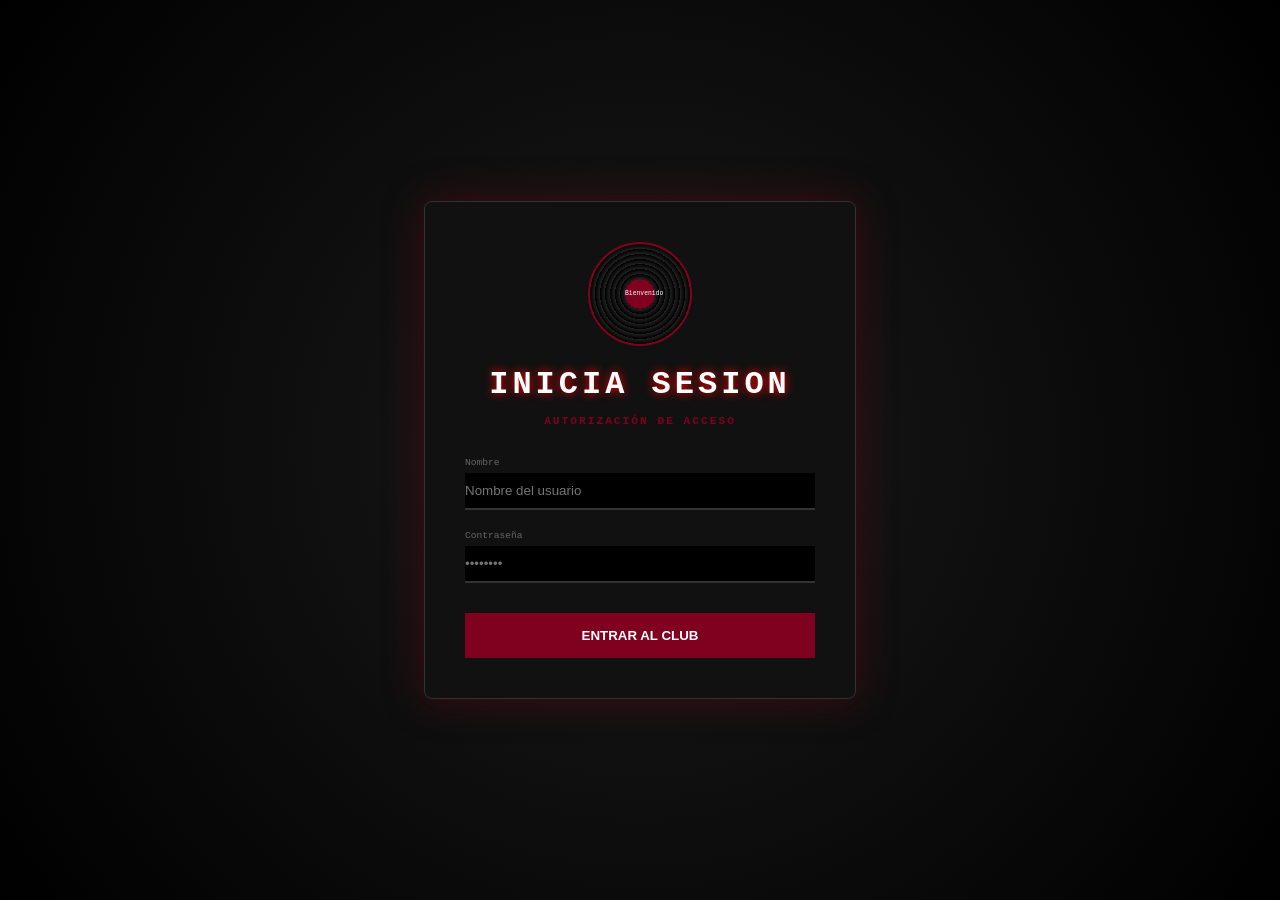
<file: index.html>
<!DOCTYPE html>
<html lang="es">
<head>
    <meta charset="UTF-8">
    <meta name="viewport" content="width=device-width, initial-scale=1.0">
    <title>Login</title>
    <link rel="stylesheet" href="../css/index.css">
</head>
<body>

    <div class="login-card">
        <div class="vinyl-header">
            <div class="vinyl-disc">
                <div class="vinyl-label">Bienvenido</div>
            </div>
        </div>

        <h1>INICIA SESION</h1>
        <p class="subtitle">AUTORIZACIÓN DE ACCESO</p>

        <form class="login-form" onsubmit="event.preventDefault();">
            <div class="input-field">
                <label>Nombre</label>
                <input type="text" id="nombre" placeholder="Nombre del usuario">
            </div>
            
            <div class="input-field">
                <label>Contraseña</label>
                <input type="password" placeholder="••••••••">
            </div>

           <button type="button" class="btn-login" onclick="guardarNombre()">
                 ENTRAR AL CLUB
            </button>
        </form>
    </div>

    <script src="../js/index.js"></script>
</body>
</html>
</file>
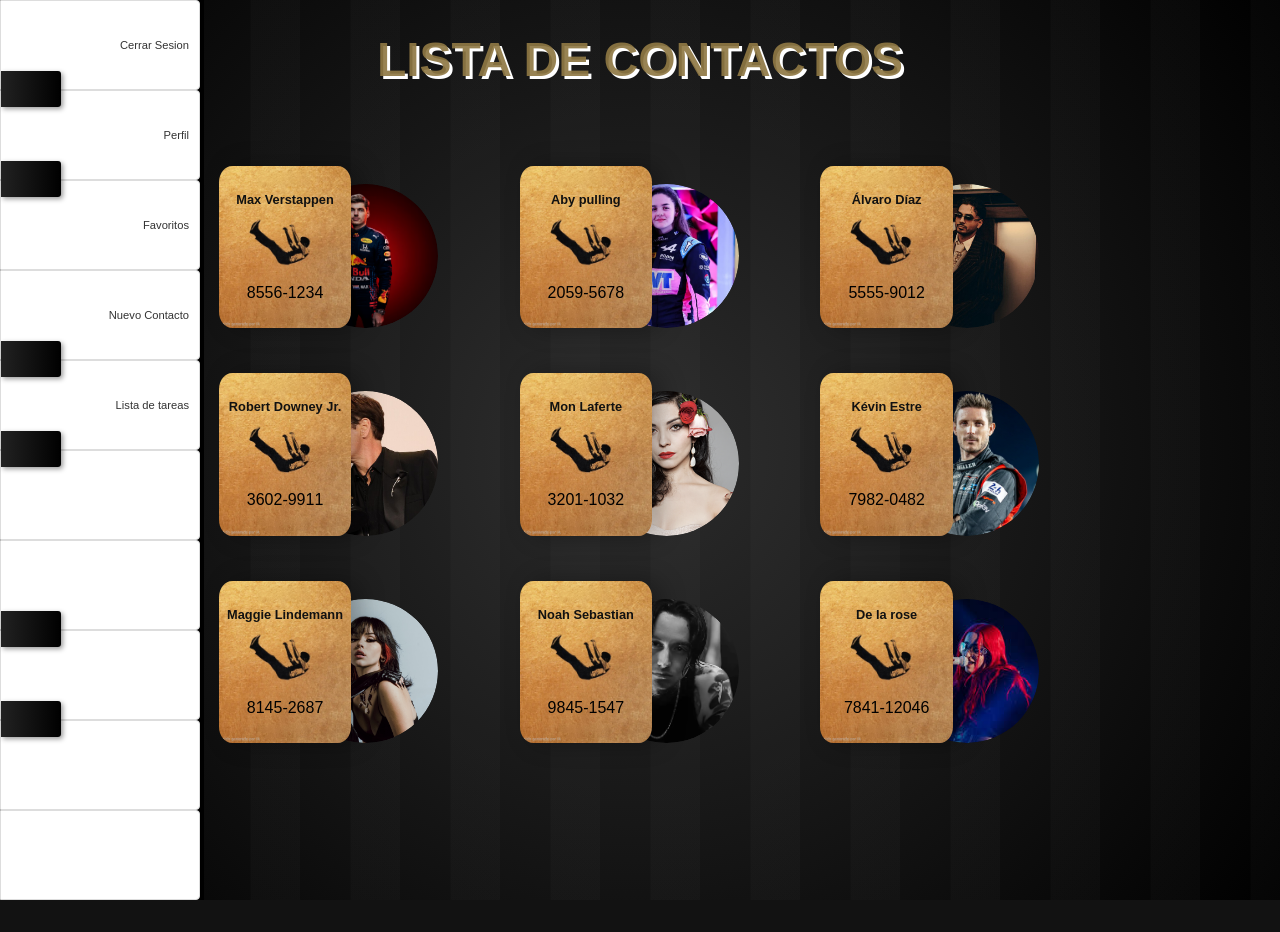
<file: pages/contactos.html>
<!DOCTYPE html>
<html lang="en">
<head>
    <meta charset="UTF-8">
    <meta name="viewport" content="width=device-width, initial-scale=1.0">
    <link rel="stylesheet" href="../css/contactos.css">
    <title>Lista_de_contactos</title>
</head>
<body>

    <h1 class="titulo">Lista de contactos</h1>
        
    <div class="piano-lateral">
    <button class="tecla" onclick="window.location.href='../index.html'"><span>Cerrar Sesion</span></button>
    <button class="tecla" onclick="window.location.href='perfilDeUsuario.html'"><span>Perfil</span></button>
    <button class="tecla" onclick="window.location.href='favoritos.html'"><span>Favoritos</span></button>
    <button class="tecla" onclick="window.location.href='nuevoContacto.html'"><span>Nuevo Contacto</span></button>
    <button class="tecla" onclick="window.location.href='toDoList.html'"><span>Lista de tareas</span></button>
    <button class="tecla" ></button>
    <button class="tecla"></button>
    <button class="tecla"></button>
    <button class="tecla"></button>
    <button class="tecla"></button>
</div>

    <ul id="listaContactos"></ul>
    <script src="../js/contactos.js"></script>
</body>
</html>
</file>
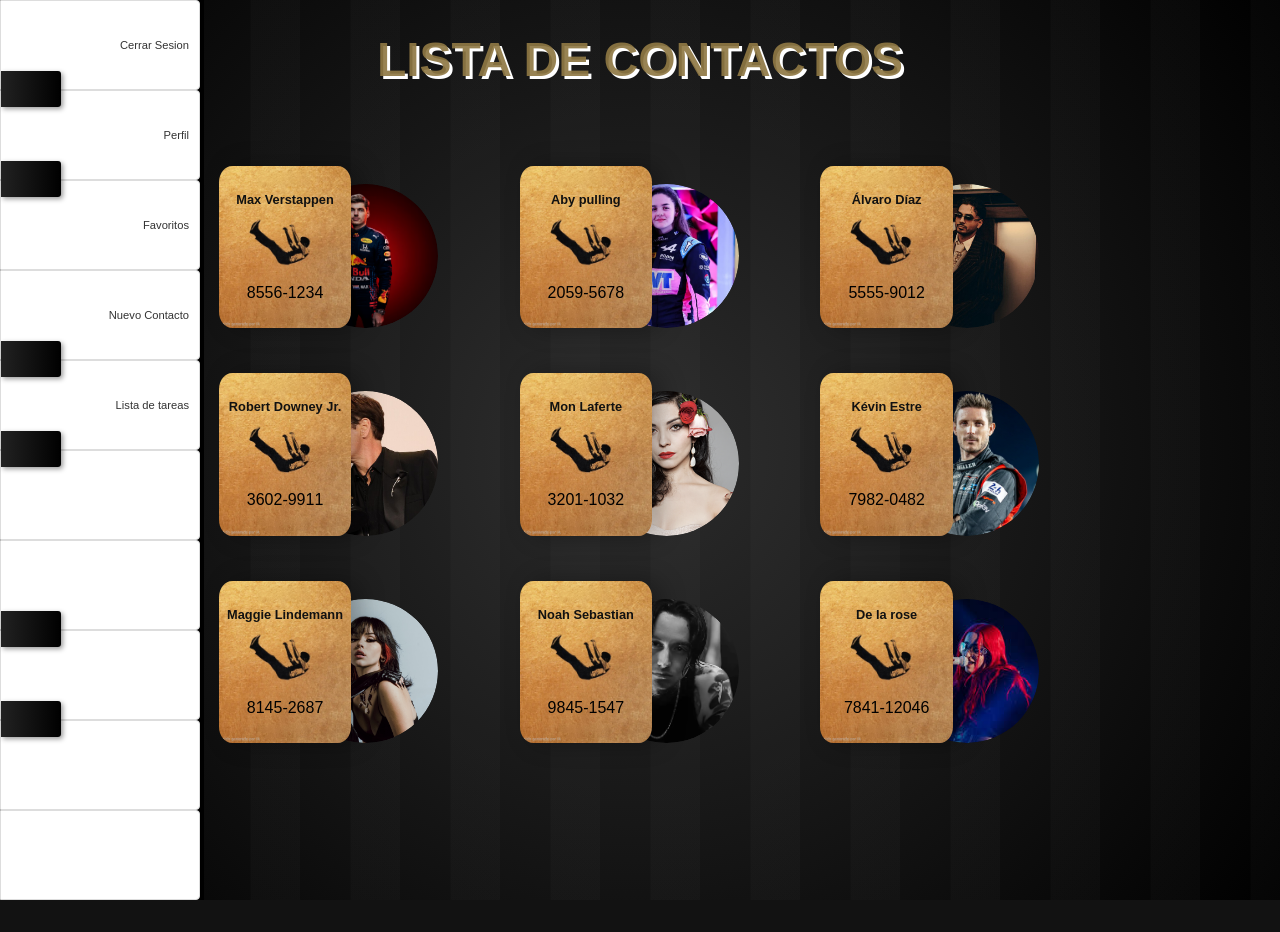
<file: pages/detallesContacto.html>
<!DOCTYPE html>
<html lang="es">
<head>
    <meta charset="UTF-8">
    <meta name="viewport" content="width=device-width, initial-scale=1.0">
    <link rel="stylesheet" href="../css/detalleContacto.css">
    <title>Detalle del Contacto</title>
</head>
<body>
    <div class="piano-lateral">
    <button class="tecla" onclick="window.location.href='../index.html'"><span>Cerrar Sesion</span></button>
    <button class="tecla" onclick="window.location.href='perfilDeUsuario.html'"><span>Perfil</span></button>
    <button class="tecla" onclick="window.location.href='favoritos.html'"><span>Favoritos</span></button>
    <button class="tecla" onclick="window.location.href='nuevoContacto.html'"><span>Nuevo Contacto</span></button>
    <button class="tecla" onclick="window.location.href='toDoList.html'"><span>Lista de tareas</span></button>
    <button class="tecla" onclick="window.location.href='contactos.html'"><span>Volver a contactos</span></button>
    <button class="tecla"></button>
    <button class="tecla"></button>
    <button class="tecla"></button>
    <button class="tecla"></button>
</div>

      <!-- CONTENIDO PRINCIPAL -->
    <div id="detalle-vinilo" class="detalle-container">

        <div class="album-container">

            <!-- VINILO = IMAGEN -->
            <div class="vinyl">
                <img id="foto" alt="Foto del contacto">
            </div>

            <!-- PORTADA = DATOS -->
            <div class="album-cover">
    <div class="equalizer-container">
        <div class="equalizer">
            <span></span><span></span><span></span><span></span>
            <span></span><span></span><span></span><span></span>
        </div>
        <div class="player-controls">
            <div class="play-btn"></div>
            <div class="progress-bar-static"></div>
        </div>
    </div>

    <div class="album-data">
        <span id="nombre"></span>
        <span id="telefono"></span>
        <span id="email"></span>
        <span id="direccion"></span>
    </div>
</div>

        </div>

    </div>

    <script src="../js/detalleContacto.js"></script>
</body>
</html>
</file>
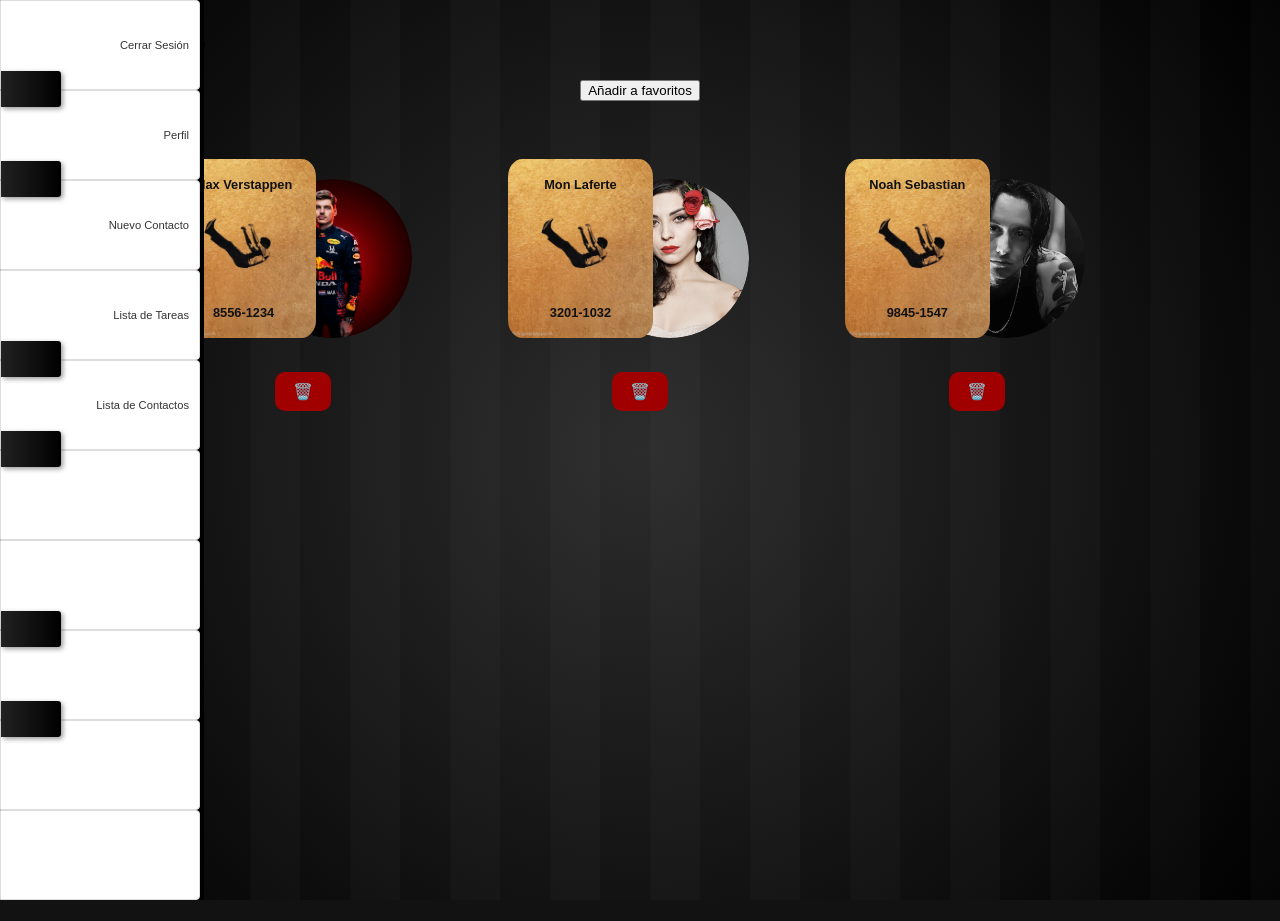
<file: pages/favoritos.html>
<!DOCTYPE html>
<html lang="es">
<head>
    <meta charset="UTF-8">
    <meta name="viewport" content="width=device-width, initial-scale=1.0">
    <link rel="stylesheet" href="../css/favoritos.css">
    <title>Mis Favoritos</title>
</head>
<body>

    <h1>Mis Favoritos</h1>

    <!-- Piano lateral -->
    <div class="piano-lateral">
        <button class="tecla" onclick="window.location.href='../index.html'"><span>Cerrar Sesión</span></button>
        <button class="tecla" onclick="window.location.href='perfilDeUsuario.html'"><span>Perfil</span></button>
        <button class="tecla" onclick="window.location.href='nuevoContacto.html'"><span>Nuevo Contacto</span></button>
        <button class="tecla" onclick="window.location.href='toDoList.html'"><span>Lista de Tareas</span></button>
        <button class="tecla" onclick="window.location.href='contactos.html'"><span>Lista de Contactos</span></button>
        <button class="tecla"></button>
        <button class="tecla"></button>
        <button class="tecla"></button>
        <button class="tecla"></button>
        <button class="tecla"></button>
    </div>

    <!-- Botón añadir favoritos -->
    <div style="text-align:center; margin: 20px;">
        <button id="btnAbrirModal">Añadir a favoritos</button>
    </div>

    <!-- CONTENEDOR REAL DE FAVORITOS -->
    <ul id="contenedorFavoritos"></ul>

    <!-- MODAL SELECTOR -->
    <div id="modalSelectorFavoritos" style="display:none;">
        <div class="modal-contenido">
            <h2>Selecciona un contacto</h2>
            <ul id="listaSeleccionNombres"></ul>
            <button onclick="document.getElementById('modalSelectorFavoritos').style.display='none'">
                Cancelar
            </button>
        </div>
    </div>

    <script src="../js/favoritos.js"></script>
</body>
</html>
</file>
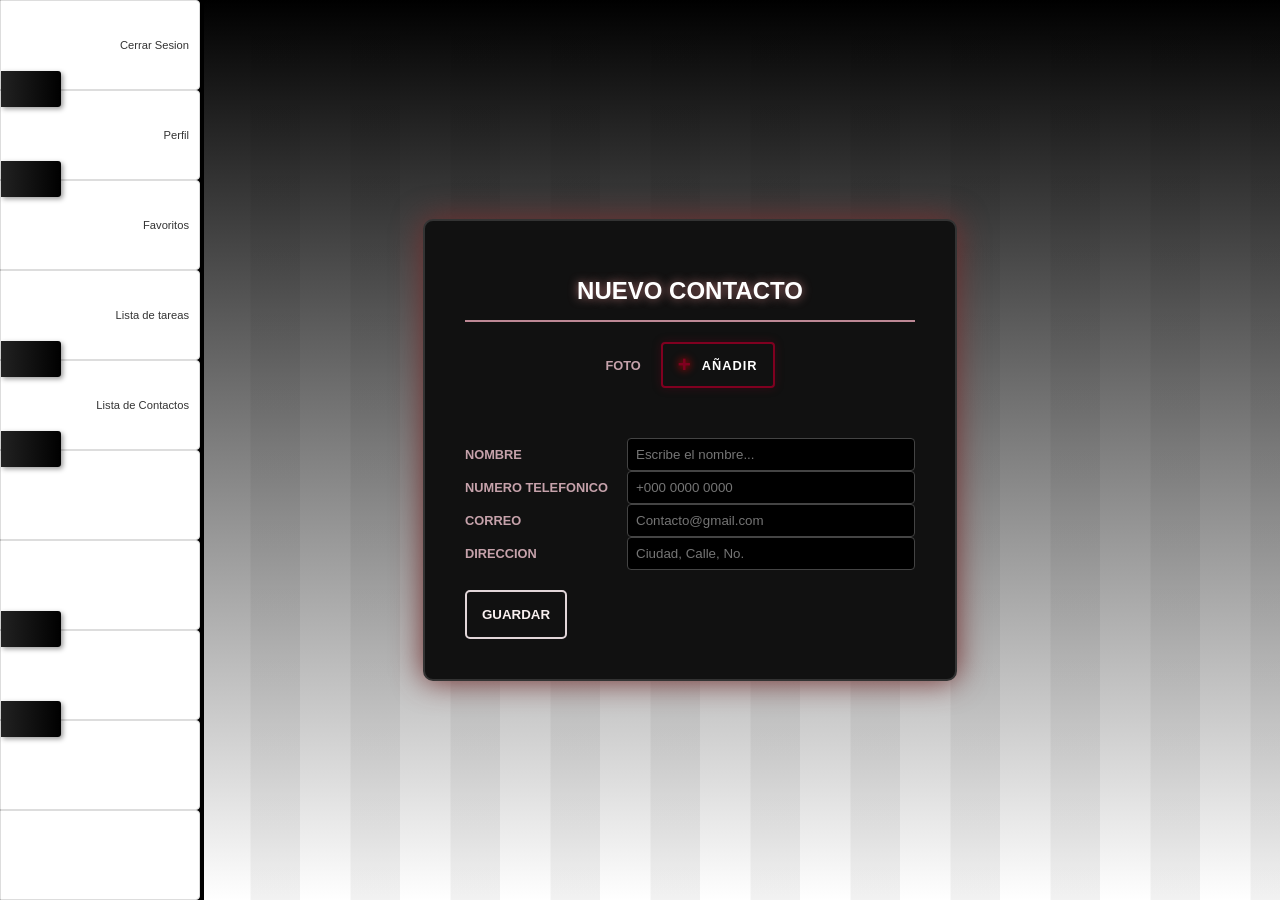
<file: pages/nuevoContacto.html>
<!DOCTYPE html>
<html lang="es">
<head>
    <meta charset="UTF-8">
    <meta name="viewport" content="width=device-width, initial-scale=1.0">
    <title>Registro de Nuevo Artista</title>
    <link rel="stylesheet" href="../css/nuevoContacto.css">
</head>
<body>
    <div class="piano-lateral">
    <button class="tecla" onclick="window.location.href='../index.html'"><span>Cerrar Sesion</span></button>
    <button class="tecla" onclick="window.location.href='perfilDeUsuario.html'"><span>Perfil</span></button>
    <button class="tecla" onclick="window.location.href='favoritos.html'"><span>Favoritos</span></button>
    <button class="tecla" onclick="window.location.href='toDoList.html'"><span>Lista de tareas</span></button>
    <button class="tecla" onclick="window.location.href='contactos.html'"><span>Lista de Contactos</span></button>
    <button class="tecla" ></button>
    <button class="tecla"></button>
    <button class="tecla"></button>
    <button class="tecla"></button>
    <button class="tecla"></button>
</div>

    <div class="studio-card">
        <div class="header-studio">
            <h1>NUEVO CONTACTO</h1>
            <div class="studio-lights"><span></span><span></span><span></span></div>
        </div>

        <form class="studio-form">
            <div class="photo-upload-container">
    <div class="vinyl-input">
        <input type="file" id="foto-input" accept="image/*" hidden>
        <label for="foto-input" class="vinyl-label">
            <div class="vinyl-center">FOTO</div>
        </label>
    </div>

    <div class="visual-add-btn">
        <span class="plus-symbol">+</span>
        <span>AÑADIR</span>
    </div>
</div>
          
            <div class="inputs-grid">
                <div class="input-group">
                    <label>NOMBRE</label>
                    <input type="text" placeholder="Escribe el nombre...">
                </div>
                <div class="input-group">
                    <label>NUMERO TELEFONICO</label>
                    <input type="text" placeholder="+000 0000 0000">
                </div>
                <div class="input-group">
                    <label>CORREO</label>
                    <input type="email" placeholder="Contacto@gmail.com">
                </div>
                <div class="input-group">
                    <label>DIRECCION</label>
                    <input type="text" placeholder="Ciudad, Calle, No.">
                </div>
            </div>

            <div class="rec-container">
                <button type="button" class="btn-rec">
                    <div class="red-dot"></div>
                    Guardar
                </button>
            </div>
        </form>
    </div>

</body>
</html>
</file>
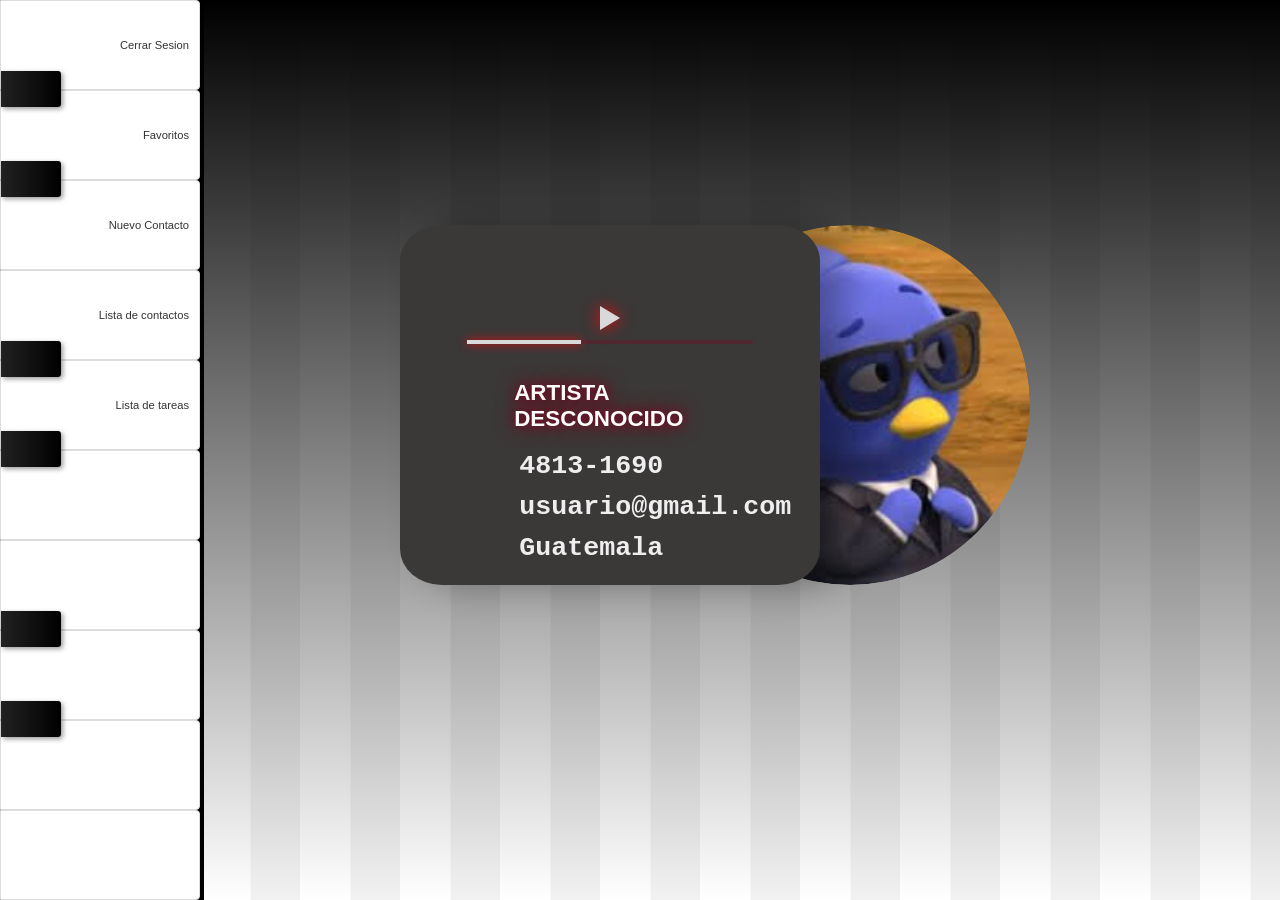
<file: pages/perfilDeUsuario.html>
<!DOCTYPE html>
<html lang="es">
<head>
    <meta charset="UTF-8">
    <meta name="viewport" content="width=device-width, initial-scale=1.0">
    <link rel="stylesheet" href="../css/perfil.css">
    <title>Perfil del Artista</title>
</head>
<body>
    <div class="piano-lateral">
        <button class="tecla" onclick="window.location.href='../index.html'"><span>Cerrar Sesion</span></button>
        <button class="tecla" onclick="window.location.href='favoritos.html'"><span>Favoritos</span></button>
        <button class="tecla" onclick="window.location.href='nuevoContacto.html'"><span>Nuevo Contacto</span></button>
        <button class="tecla" onclick="window.location.href='contactos.html'"><span>Lista de contactos</span></button>
        <button class="tecla" onclick="window.location.href='toDoList.html'"><span>Lista de tareas</span></button>
        <button class="tecla"></button>
        <button class="tecla"></button>
        <button class="tecla"></button>
        <button class="tecla"></button>
        <button class="tecla"></button>
    </div>

    <div class="detalle-container">
        <div class="album-container">
            
            <div class="vinyl">
                <img src="../images/perfil_p.png" alt="Foto del Artista">
            </div>

            <div class="album-cover">
                <div class="equalizer-container">
                    <div class="equalizer">
                        <span></span><span></span><span></span><span></span>
                        <span></span><span></span><span></span><span></span>
                    </div>
                    <div class="player-controls">
                        <div class="play-btn"></div>
                        <div class="progress-bar-static"></div>
                    </div>
                </div>

                <div class="album-data">
                    <span id="nombre-perfil" class="neon-text">CARGANDO...</span>
                    
                    <span class="label"><small>4813-1690</small></span>
                    <span class="label"> <small>usuario@gmail.com</small></span>
                    <span class="label"> <small>Guatemala</small></span>
                </div>
            </div>
        </div>
    </div>

    <script src="../js/perfil.js"></script>
</body>
</html>
</file>
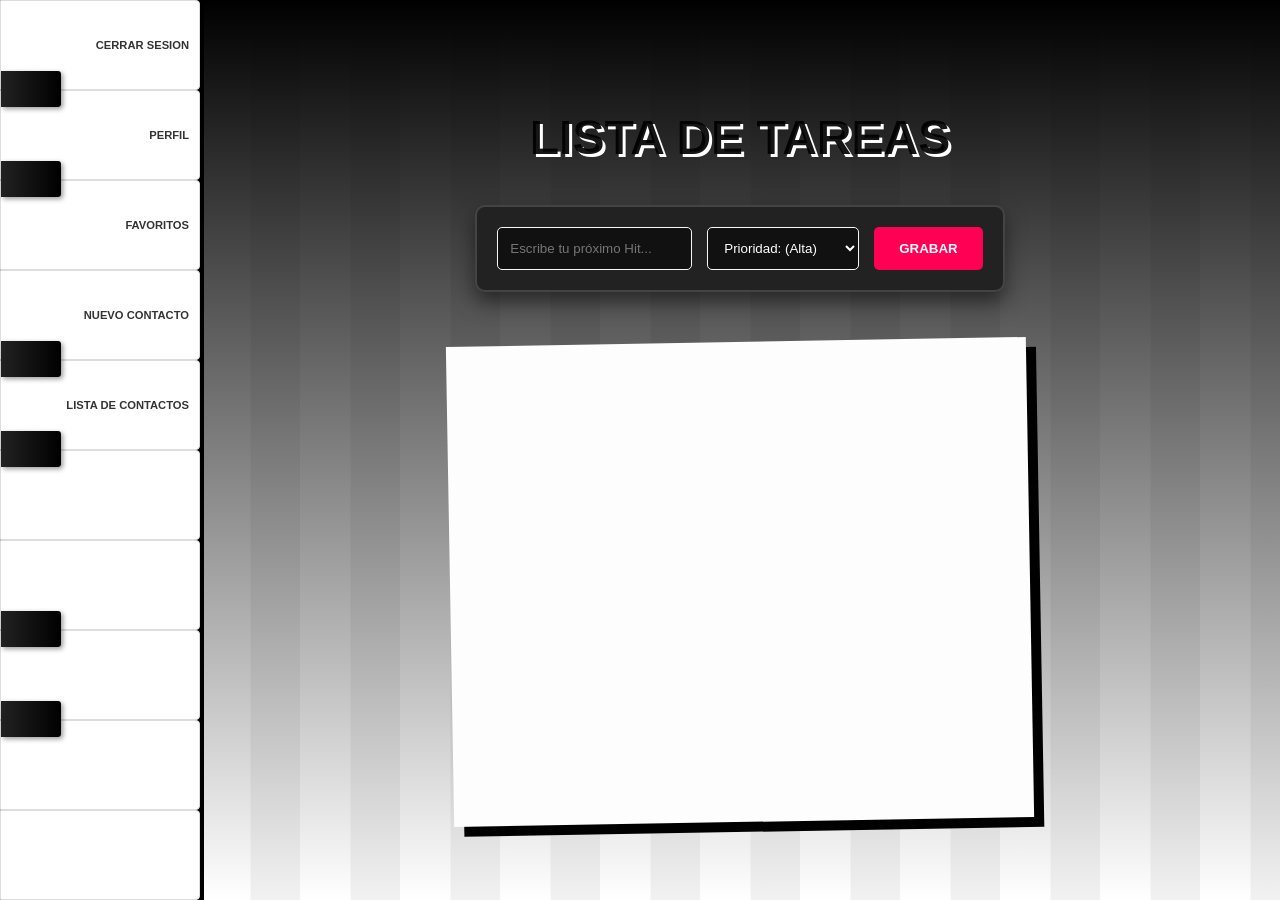
<file: pages/toDoList.html>
<!DOCTYPE html>
<html lang="en">
<head>
    <meta charset="UTF-8">
    <meta name="viewport" content="width=device-width, initial-scale=1.0">
    <link rel="stylesheet" href="../css/toDoList.css">
    <title>Document</title>
</head>
<body>
    <div class="piano-lateral">
        <button class="tecla" onclick="window.location.href='../index.html'"><span>Cerrar Sesion</span></button>
        <button class="tecla" onclick="window.location.href='perfilDeUsuario.html'"><span>Perfil</span></button>
        <button class="tecla" onclick="window.location.href='favoritos.html'"><span>Favoritos</span></button>
        <button class="tecla" onclick="window.location.href='nuevoContacto.html'"><span>Nuevo Contacto</span></button>
        <button class="tecla" onclick="window.location.href='contactos.html'"><span>Lista de Contactos</span></button>
        <button class="tecla"></button>
        <button class="tecla"></button>
        <button class="tecla"></button>
        <button class="tecla"></button>
        <button class="tecla"></button>
    </div>


    <div class="main-content">
        <h1 class="titulo-musical">Lista de Tareas</h1>

        <div class="todo-form">
            <input type="text" id="tareaInput" placeholder="Escribe tu próximo Hit...">
            
            <select id="prioridadInput">
                <option value="1">Prioridad: (Alta)</option>
                <option value="2">Prioridad: (Media)</option>
                <option value="3">Prioridad: (Baja)</option>
            </select>

            <button onclick="agregarTarea()" class="btn-grabar">GRABAR</button>
        </div>

        <div class="setlist-container">
            <ul id="listaTareas"></ul>
        </div>
    </div>

    <script src="../js/toDoList.js"></script>
</body>
</html>
</file>
<file: css/index.css>
body {
    margin: 0;
    font-family: 'Courier New', Courier, monospace;
    background: radial-gradient(circle at center, #1a1a1a 0%, #000 100%);
    min-height: 100vh;
    display: flex;
    justify-content: center;
    align-items: center;
    color: white;
}

.login-card {
    background: #111;
    border: 1px solid #333;
    padding: 40px;
    width: 350px;
    border-radius: 8px;
    text-align: center;
    box-shadow: 0 0 40px rgba(128, 0, 32, 0.4);
    position: relative;
    overflow: hidden;
}

.vinyl-disc {
    width: 100px;
    height: 100px;
    background: repeating-radial-gradient(circle, #222, #000 5px);
    border-radius: 50%;
    margin: 0 auto 20px;
    display: flex;
    justify-content: center;
    align-items: center;
    border: 2px solid #800020;
    animation: spin 5s linear infinite;
}

@keyframes spin { 100% { transform: rotate(360deg); } }

.vinyl-label {
    width: 30px; height: 30px;
    background: #800020; border-radius: 50%;
    font-size: 0.4rem; line-height: 30px;
}

h1 {
    font-size: 2rem; margin: 0;
    letter-spacing: 4px;
    color: #fff;
    text-shadow: 0 0 10px #ff0000;
}

.subtitle {
    color: #800020; font-size: 0.7rem; letter-spacing: 2px;
    margin-bottom: 30px; font-weight: bold;
}

.input-field {
    text-align: left; margin-bottom: 20px;
}

.input-field label {
    font-size: 0.6rem; color: #666; display: block; margin-bottom: 5px;
}

input {
    width: 100%; background: #000; border: none;
    border-bottom: 2px solid #333;
    padding: 10px 0; color: #fff; outline: none;
    box-sizing: border-box;
}

input:focus { border-bottom-color: #800020; }

.btn-login {
    width: 100%; padding: 15px;
    background: #800020; border: none;
    color: white; font-weight: bold;
    cursor: pointer; margin-top: 10px;
    transition: 0.3s;
}

.btn-login:hover {
    background: #ff0000;
    box-shadow: 0 0 20px #ff0000;
}
</file>
<file: css/contactos.css>
body {
    font-family: Arial, sans-serif;
    width: 100%;
    min-height: 100vh;
    background-color: #121212; 
    background-image: 
        repeating-linear-gradient(90deg, transparent, transparent 50px, rgba(255,255,255,0.02) 51px, rgba(255,255,255,0.02) 100px),
        radial-gradient(circle, #2c2c2c 0%, #000000 100%);
    background-attachment: fixed;
    margin: 0;
}

.titulo {
    text-align: center;
    font-size: 3rem;
    color: #8f7844ea;
    text-transform: uppercase;
    text-shadow: 3px 3px #ffffff;
    margin-bottom: 40px;
}

#listaContactos {
    display: grid;
    grid-template-columns: repeat(3, 20%);
    justify-content: center;
    gap: 5%;
    padding: 3%;
    list-style: none;
}

li {
    list-style: none;
}

.album-container {
    position: relative;
    width: 100%;
    aspect-ratio: 4 / 3;
    cursor: pointer;
    transition: transform 0.3s ease;
}

.album-container:hover {
    transform: scale(1.05);
}

.album-cover {
    position: absolute;
    z-index: 2;
    width: 55%;
    height: 90%;
    background-image: url("../images/portada_contactos.png");
    background-size: cover;
    background-position: center; 
    background-repeat: no-repeat;

    box-shadow: 10px 0 25px rgba(0,0,0,0.3);
    border-radius: 10%;
    display: flex;
    align-items: center;
    justify-content: center;
}

.album-data {
    display: flex;
    flex-direction: column;
    justify-content: space-between; 
    text-align: center;
    
    height: 80%; 
    padding: 10px 0;
    box-sizing: border-box; 
}

.album-data span:first-child {
    align-self: center;
}

.album-data span:last-child {
    align-self: center;
}

.perfil-circulo {
    position: absolute;
    top: 50%;
    left: 50%;
    transform: translate(-50%, -50%);
    width: 65%;
    aspect-ratio: 1 / 1;
    border-radius: 60%;
    border: 3px solid white;
    overflow: hidden;
    z-index: 3;
}

.perfil-circulo img {
    width: 100%;
    height: 100%;
    object-fit: cover;
}

.vinyl {
    position: absolute;
    right: 9%;
    top: 10%;
    width: 60%;
    aspect-ratio: 1 / 1;
    border-radius: 50%;
    z-index: 1;
    overflow: hidden; 
    display: flex;
    align-items: center;
    justify-content: center;
    transition: right 0.5s ease;
    background: none; 
}

.vinyl img {
    width: 100%;
    height: 100%;
    object-fit: cover;
    border-radius: 50%;
}


.album-container:hover .vinyl {
    right: -10%;
}

.vinyl-data {
    display: flex;
    flex-direction: column;
    gap: 0.4em;
    text-align: center;
}

.v-nombre,
.v-email {
    color: rgb(17, 17, 17);
    font-weight: 600;
    font-size: 0.8em;
}

.piano-lateral {
    position: fixed;
    top: 0;
    left: 0;
    width: 200px; 
    height: 100vh;
    display: flex;
    flex-direction: column;
    z-index: 100;
    background: #000; 
    border-right: 4px solid #000;
}

.tecla {
    flex: 1; 
    width: 100%;
    background: white;
    border: 1px solid #ddd;
    border-radius: 0 4px 4px 0;
    cursor: pointer;
    position: relative;
    display: flex;
    align-items: center;
    justify-content: flex-end; 
    padding-right: 10px;
    transition: 0.2s, transform 0.1s;
    outline: none;
}

.tecla span {
    font-family: 'Arial Black', sans-serif;
    font-size: 0.7rem;
    color: #333;
    pointer-events: none; 
}

.tecla:active {
    background: #f0f0f0;
    transform: scaleX(0.98);
}

.tecla:hover {
    background: #fdfdfd;
}

.tecla:not(:nth-child(3n)):not(:last-child)::after {
    content: "";
    position: absolute;
    top: 80%; 
    left: 0;
    width: 60px;
    height: 40%; 
    background: linear-gradient(90deg, #222, #000);
    z-index: 2;
    border-radius: 0 3px 3px 0;
    box-shadow: 2px 2px 5px rgba(0,0,0,0.4);
    pointer-events: none;
}

.detalle-container {
    margin-left: 120px;
}
</file>
<file: css/detalleContacto.css>
body {
    font-family: Arial, sans-serif;
    width: 100%;
    min-height: 100vh;
    background-color: #ffffff;
    background-image: 
        repeating-linear-gradient(90deg, transparent, transparent 50px, rgba(0,0,0,0.05) 51px, rgba(0,0,0,0.05) 100px),
        linear-gradient(to bottom, #000000, #ffffff);
    background-attachment: fixed;
    margin: 0;
    display: flex;
    justify-content: center;
    align-items: center;
}

.detalle-container {
    display: flex;
    flex-direction: column;
    align-items: center;
    gap: 30px;
    width: 200%;
    max-width: 600px;
    padding: 20px;
}


.album-container {
    position: relative;
    width: 100%;
    aspect-ratio: 4 / 3;
    cursor: pointer;
    transition: transform 0.3s ease;
}

.album-container:hover {
    transform: scale(1.05);
}

.album-cover {
    position: absolute;
    z-index: 2;
    width: 70%;
    height: 80%;
    background-color: #3b3838;
    box-shadow: 25px 0 35px rgba(0,0,0,0.3);
    border-radius: 10%;
    display: flex;
    flex-direction: column; 
    align-items: center;
    justify-content: flex-start; 
    overflow: hidden; 
}

.equalizer-container {
    width: 85%;
    height: 50%; 
    display: flex;
    flex-direction: column;
    align-items: center;
    justify-content: center;
    margin-top: 10px;
}

.equalizer {
    display: flex;
    align-items: flex-end; 
    height: 50px;
    gap: 6px;
}

.equalizer span {
    width: 7px;
    background: #d9d9d9; 
    border-radius: 2px;
    box-shadow: 0 0 8px #ff0000, 0 0 15px #800020; 
    animation: dance 0.5s ease-in-out infinite alternate;
}

@keyframes dance {
    from { height: 10px; }
    to { height: 50px; }
}

.equalizer span:nth-child(odd) { animation-duration: 0.4s; }
.equalizer span:nth-child(even) { animation-duration: 0.7s; }
.equalizer span:nth-child(3n) { animation-duration: 0.9s; }

.player-controls {
    width: 80%;
    margin-top: 20px;
    display: flex;
    flex-direction: column;
    align-items: center;
    gap: 10px;
}

.progress-bar-static {
    width: 100%;
    height: 4px;
    background: rgba(128, 0, 32, 0.3);
    position: relative;
    border-radius: 2px;
}

.progress-bar-static::after {
    content: "";
    position: absolute;
    left: 0;
    top: 0;
    width: 40%; 
    height: 100%;
    background: #d9d9d9;
    box-shadow: 0 0 10px #ff0000;
}

.play-btn {
    width: 0;
    height: 0;
    border-top: 12px solid transparent;
    border-bottom: 12px solid transparent;
    border-left: 20px solid #d9d9d9;
    filter: drop-shadow(0 0 8px #ff0000);
    cursor: pointer;
}

.album-data {
    height: 40%; 
    justify-content: space-around;
}

.album-data {
    flex-grow: 1;
    width: 100%;
    display: flex;
    flex-direction: column;
    justify-content: space-between; 
    padding: 20px 8px; 
}

.album-data span {
    color: rgb(255, 255, 255);
    font-weight: 600;
    font-size: 2em;
    margin-left: 10%;
}

.perfil-circulo {
    position: absolute;
    top: 50%;
    left: 50%;
    transform: translate(-50%, -50%);
    width: 65%;
    aspect-ratio: 1 / 1;
    border-radius: 60%;
    border: 3px solid white;
    overflow: hidden;
    z-index: 3;
}

.perfil-circulo img {
    width: 100%;
    height: 100%;
    object-fit: cover;
}

.vinyl {
    position: absolute;
    left: 45%;
    top: 0%;
    width: 60%;
    aspect-ratio: 1 / 1;
    border-radius: 50%;
    z-index: 2;
    overflow: hidden;
    display: flex;    
    align-items: center;
    justify-content: center;
    transition: right 0.5s ease;
    background: none;
}

.album-container:hover .vinyl {
    left: 71%;
}

.vinyl img {
    width: 100%;
    height: 100%;
    object-fit: cover;
    border-radius: 50%;
}

.vinyl-data {
    display: flex;
    flex-direction: column;
    gap: 0.4em;
    text-align: center;
}

.v-nombre,
.v-telefono,
.v-email {
    color: red;
    font-weight: 600;
    font-size: 0.8em;
}

.piano-lateral {
    position: fixed;
    top: 0;
    left: 0;
    width: 200px; 
    height: 100vh;
    display: flex;
    flex-direction: column;
    z-index: 100;
    background: #000; 
    border-right: 4px solid #000;
}

.tecla {
    flex: 1; 
    width: 100%;
    background: white;
    border: 1px solid #ddd;
    border-radius: 0 4px 4px 0;
    cursor: pointer;
    position: relative;
    display: flex;
    align-items: center;
    justify-content: flex-end; 
    padding-right: 10px;
    transition: 0.2s, transform 0.1s;
    outline: none;
}

.tecla span {
    font-family: 'Arial Black', sans-serif;
    font-size: 0.7rem;
    color: #333;
    pointer-events: none; 
}

.tecla:active {
    background: #f0f0f0;
    transform: scaleX(0.98);
}

.tecla:hover {
    background: #fdfdfd;
}

.tecla:not(:nth-child(3n)):not(:last-child)::after {
    content: "";
    position: absolute;
    top: 80%; 
    left: 0;
    width: 60px;
    height: 40%; 
    background: linear-gradient(90deg, #222, #000);
    z-index: 2;
    border-radius: 0 3px 3px 0;
    box-shadow: 2px 2px 5px rgba(0,0,0,0.4);
    pointer-events: none; 
}

.detalle-container {
    margin-left: 120px;
}
</file>
<file: css/favoritos.css>
body {
    font-family: Arial, sans-serif;
    width: 100%;
    min-height: 100vh;
    background-color: #121212; 
    background-image: 
        repeating-linear-gradient(90deg, transparent, transparent 50px, rgba(255,255,255,0.02) 51px, rgba(255,255,255,0.02) 100px),
        radial-gradient(circle, #2c2c2c 0%, #000000 100%);
    background-attachment: fixed;
    margin: 0;
}

#listaContactos {
    display: grid;
    grid-template-columns: repeat(3, 20%);
    justify-content: center;
    gap: 5%;
    padding: 3%;
    list-style: none;
}

li {
    list-style: none;
}


.album-container {
    position: relative;
    width: 100%;
    aspect-ratio: 4 / 3;
    cursor: pointer;
    transition: transform 0.3s ease;
}

.album-container:hover {
    transform: scale(1.05);
}

.album-cover {
    position: absolute;
    z-index: 2;
    width: 55%;
    height: 90%;
    background-image: url("../images/portada_contactos.png");
    background-size: cover;
    background-position: center; 
    background-repeat: no-repeat;

    box-shadow: 10px 0 25px rgba(0,0,0,0.3);
    border-radius: 10%;
    display: flex;
    align-items: center;
    justify-content: center;
}

.album-data {
    display: flex;
    flex-direction: column;
    justify-content: space-between; 
    text-align: center;
    
    height: 80%; 
    padding: 10px 0;
    box-sizing: border-box; 
}

.album-data span:first-child {
    align-self: center;
}

.album-data span:last-child {
    align-self: center;
}

.perfil-circulo {
    position: absolute;
    top: 50%;
    left: 50%;
    transform: translate(-50%, -50%);
    width: 65%;
    aspect-ratio: 1 / 1;
    border-radius: 60%;
    border: 3px solid white;
    overflow: hidden;
    z-index: 3;
}

.perfil-circulo img {
    width: 100%;
    height: 100%;
    object-fit: cover;
}

.vinyl {
    position: absolute;
    right: 9%;
    top: 10%;
    width: 60%;
    aspect-ratio: 1 / 1;
    border-radius: 50%;
    z-index: 1;
    overflow: hidden; 
    display: flex;
    align-items: center;
    justify-content: center;
    transition: right 0.5s ease;
    background: none; 
}

.vinyl img {
    width: 100%;
    height: 100%;
    object-fit: cover;
    border-radius: 50%;
}


.album-container:hover .vinyl {
    right: -10%;
}

.vinyl-data {
    display: flex;
    flex-direction: column;
    gap: 0.4em;
    text-align: center;
}

.v-nombre,
.v-email {
    color: rgb(17, 17, 17);
    font-weight: 600;
    font-size: 0.8em;
}

.piano-lateral {
    position: fixed;
    top: 0;
    left: 0;
    width: 200px; 
    height: 100vh;
    display: flex;
    flex-direction: column;
    z-index: 100;
    background: #000; 
    border-right: 4px solid #000;
}

.tecla {
    flex: 1; 
    width: 100%;
    background: white;
    border: 1px solid #ddd;
    border-radius: 0 4px 4px 0;
    cursor: pointer;
    position: relative;
    display: flex;
    align-items: center;
    justify-content: flex-end; 
    padding-right: 10px;
    transition: 0.2s, transform 0.1s;
    outline: none;
}

.tecla span {
    font-family: 'Arial Black', sans-serif;
    font-size: 0.7rem;
    color: #333;
    pointer-events: none; 
}

.tecla:active {
    background: #f0f0f0;
    transform: scaleX(0.98);
}

.tecla:hover {
    background: #fdfdfd;
}

.tecla:not(:nth-child(3n)):not(:last-child)::after {
    content: "";
    position: absolute;
    top: 80%; 
    left: 0;
    width: 60px;
    height: 40%; 
    background: linear-gradient(90deg, #222, #000);
    z-index: 2;
    border-radius: 0 3px 3px 0;
    box-shadow: 2px 2px 5px rgba(0,0,0,0.4);
    pointer-events: none; 
}

.detalle-container {
    margin-left: 120px;
}

#modalSelectorFavoritos {
    position: fixed;
    inset: 0;
    background: rgba(0,0,0,0.7);
    display: none;
    align-items: center;
    justify-content: center;
    z-index: 999;
}

.modal-contenido {
    background: #111;
    padding: 20px;
    border-radius: 10px;
    width: 300px;
    text-align: center;
}

.modal-contenido h2 {
    color: #fff;
    margin-bottom: 15px;
}

#listaSeleccionNombres {
    list-style: none;
    padding: 0;
    margin-bottom: 15px;
}

#listaSeleccionNombres li button {
    width: 100%;
    margin: 5px 0;
    padding: 8px;
    cursor: pointer;
}

#contenedorFavoritos {
    display: grid;
    grid-template-columns: repeat(3, 22%);
    justify-content: center;
    gap: 6%;
    padding: 3%;
}

.item-favorito {
    display: flex;
    flex-direction: column;
    align-items: center;
}

.fav-album-wrapper {
    position: relative;
    width: 100%;
    aspect-ratio: 4 / 3;
    cursor: pointer;
    transition: transform 0.3s ease;
}

.fav-album-wrapper:hover {
    transform: scale(1.05);
}

.fav-cover {
    position: absolute;
    z-index: 2;
    width: 55%;
    height: 90%;
    background-image: url("../images/portada_contactos.png");
    background-size: cover;
    background-position: center;
    border-radius: 10%;
    display: flex;
    align-items: center;
    justify-content: center;
}

.fav-info {
    display: flex;
    flex-direction: column;
    justify-content: space-between;
    height: 80%;
    text-align: center;
}

.fav-nombre,
.fav-tel {
    color: #111;
    font-weight: 600;
    font-size: 0.8em;
}

.fav-vinyl {
    position: absolute;
    right: 9%;
    top: 10%;
    width: 60%;
    aspect-ratio: 1 / 1;
    border-radius: 50%;
    overflow: hidden;
    transition: right 0.5s ease;
}

.fav-vinyl img {
    width: 100%;
    height: 100%;
    object-fit: cover;
    border-radius: 50%;
}

.fav-album-wrapper:hover .fav-vinyl {
    right: -10%;
}

.fav-btn-eliminar {
    margin-top: 14px;
    padding: 10px 18px;
    font-size: 0.85rem;
    font-weight: 600;

    border: none;
    background: #a00000;
    color: white;

    border-radius: 10px;
    cursor: pointer;

    display: flex;
    align-items: center;
    justify-content: center;
    gap: 8px;

    transition: 0.2s ease, transform 0.15s ease;
}

.fav-btn-eliminar::before {
    content: "🗑️";
    font-size: 1rem;
}

.fav-btn-eliminar:hover {
    background: #d00000;
    transform: scale(1.05);
}

.fav-btn-eliminar:active {
    transform: scale(0.97);
}
</file>
<file: css/nuevoContacto.css>
body {
    font-family: Arial, sans-serif;
    width: 100%;
    min-height: 100vh;
    background-color: #ffffff;
    background-image: 
        repeating-linear-gradient(90deg, transparent, transparent 50px, rgba(0,0,0,0.05) 51px, rgba(0,0,0,0.05) 100px),
        linear-gradient(to bottom, #000000, #ffffff);
    background-attachment: fixed;
    margin: 0;
    display: flex;
    justify-content: center;
    align-items: center;
}   

.studio-card {
    background: #111;
    border: 2px solid #333;
    padding: 40px;
    border-radius: 10px;
    width: 450px;
    box-shadow: 0 0 30px rgb(113, 46, 46); 
    margin-left: 100px; 
}

h1 {
    color: #fff;
    text-shadow: 0 0 10px #ab6f6f; 
    font-size: 1.5rem;
    text-align: center;
    border-bottom: 2px solid #bd8895;
    padding-bottom: 15px;
}

.studio-form {
    display: flex;
    flex-direction: column;
    gap: 20px;
    margin-top: 20px;
}

.input-group {
    display: flex;
    justify-content: space-between;
    align-items: center;
}

label {
    font-size: 0.8rem;
    color: #c6a2ab;
    font-weight: bold;
}

input {
    background: #000;
    border: 1px solid #444;
    color: #ffffff;
    padding: 8px;
    width: 60%;
    border-radius: 4px;
    outline: none;
}

input:focus {
    border-color: #800020;
    box-shadow: 0 0 5px #800020;
}

.btn-rec {
    background: transparent;
    border: 2px solid #e2d6d9;
    color: #f9f0f0;
    padding: 15px;
    font-weight: bold;
    cursor: pointer;
    border-radius: 5px;
    transition: 0.3s;
    text-transform: uppercase;
}

.btn-rec:hover {
    background: #d60e0e;
}

.piano-lateral {
    position: fixed;
    top: 0;
    left: 0;
    width: 200px; 
    height: 100vh;
    display: flex;
    flex-direction: column;
    z-index: 100;
    background: #000; 
    border-right: 4px solid #000;
}

.tecla {
    flex: 1;
    width: 100%;
    background: white;
    border: 1px solid #ddd;
    border-radius: 0 4px 4px 0;
    cursor: pointer;
    position: relative;
    display: flex;
    align-items: center;
    justify-content: flex-end; 
    padding-right: 10px;
    transition: 0.2s, transform 0.1s;
    outline: none;
}

.tecla span {
    font-family: 'Arial Black', sans-serif;
    font-size: 0.7rem;
    color: #333;
    pointer-events: none; 
}

.tecla:active {
    background: #f0f0f0;
    transform: scaleX(0.98);
}

.tecla:hover {
    background: #fdfdfd;
}

.tecla:not(:nth-child(3n)):not(:last-child)::after {
    content: "";
    position: absolute;
    top: 80%; 
    left: 0;
    width: 60px;
    height: 40%; 
    background: linear-gradient(90deg, #222, #000);
    z-index: 2;
    border-radius: 0 3px 3px 0;
    box-shadow: 2px 2px 5px rgba(0,0,0,0.4);
    pointer-events: none; 
}

.detalle-container {
    margin-left: 120px;
}

.photo-upload-container {
    display: flex;
    align-items: center;
    justify-content: center;
    gap: 20px;
    margin-bottom: 30px;
}

.visual-add-btn {
    display: flex;
    align-items: center;
    gap: 10px;
    padding: 8px 15px;
    border: 2px solid #800020; 
    border-radius: 4px;
    color: #fff;
    font-size: 0.8rem;
    font-weight: bold;
    letter-spacing: 1px;
    box-shadow: 0 0 10px rgba(128, 0, 32, 0.3);
    cursor: default; 
    user-select: none;
}

.plus-symbol {
    font-size: 1.4rem;
    color: #800020;
    text-shadow: 0 0 8px #ff0000;
}

.photo-upload-container:hover .visual-add-btn {
    border-color: #ff0000;
    box-shadow: 0 0 15px rgba(255, 0, 0, 0.4);
}
</file>
<file: css/perfil.css>
body {
    font-family: Arial, sans-serif;
    width: 100%;
    min-height: 100vh;
    background-color: #ffffff;
    background-image: 
        repeating-linear-gradient(90deg, transparent, transparent 50px, rgba(0,0,0,0.05) 51px, rgba(0,0,0,0.05) 100px),
        linear-gradient(to bottom, #000000, #ffffff);
    background-attachment: fixed;
    margin: 0;
    display: flex;
    justify-content: center;
    align-items: center;
}

.detalle-container {
    display: flex;
    flex-direction: column;
    align-items: center;
    gap: 30px;
    width: 200%;
    max-width: 600px;
    padding: 20px;
}

.album-container {
    position: relative;
    width: 100%;
    aspect-ratio: 4 / 3;
    cursor: pointer;
    transition: transform 0.3s ease;
}

.album-container:hover {
    transform: scale(1.05);
}

.album-cover {
    position: absolute;
    z-index: 2;
    width: 70%;
    height: 80%;
    background-color: #3b3838; 
    box-shadow: 25px 0 35px rgba(0,0,0,0.3);
    border-radius: 10%;
    display: flex;
    flex-direction: column; 
    align-items: center;
    justify-content: flex-start; 
    overflow: hidden; 
}

.equalizer-container {
    width: 85%;
    height: 50%; 
    display: flex;
    flex-direction: column;
    align-items: center;
    justify-content: center;
    margin-top: 10px;
}

.equalizer {
    display: flex;
    align-items: flex-end; 
    height: 50px;
    gap: 6px;
}

.equalizer span {
    width: 7px;
    background: #d9d9d9; 
    border-radius: 2px;
    box-shadow: 0 0 8px #ff0000, 0 0 15px #800020; 
    animation: dance 0.5s ease-in-out infinite alternate;
}

@keyframes dance {
    from { height: 10px; }
    to { height: 50px; }
}

.equalizer span:nth-child(odd) { animation-duration: 0.4s; }
.equalizer span:nth-child(even) { animation-duration: 0.7s; }
.equalizer span:nth-child(3n) { animation-duration: 0.9s; }

.player-controls {
    width: 80%;
    margin-top: 20px;
    display: flex;
    flex-direction: column;
    align-items: center;
    gap: 10px;
}

.progress-bar-static {
    width: 100%;
    height: 4px;
    background: rgba(128, 0, 32, 0.3);
    position: relative;
    border-radius: 2px;
}

.progress-bar-static::after {
    content: "";
    position: absolute;
    left: 0;
    top: 0;
    width: 40%; 
    height: 100%;
    background: #d9d9d9;
    box-shadow: 0 0 10px #ff0000;
}

.play-btn {
    width: 0;
    height: 0;
    border-top: 12px solid transparent;
    border-bottom: 12px solid transparent;
    border-left: 20px solid #d9d9d9;
    filter: drop-shadow(0 0 8px #ff0000);
    cursor: pointer;
}

.album-data {
    display: flex;
    flex-direction: column;
    justify-content: flex-end; 
    height: 100%;
    padding-bottom: 20px;
    padding-left: 30px; 
}

#nombre-perfil {
    font-size: 1.4rem;
    color: #fff;
    text-shadow: 0 0 10px #800020, 0 0 20px #800020;
    margin-bottom: 10px;
    text-transform: uppercase;
}

.label {
    font-size: 0.75rem;
    color: #800020; 
    font-weight: bold;
    margin: 2px 0;
}

.label small {
    color: #eee; 
    font-family: 'Courier New', Courier, monospace;
    margin-left: 5px;
}

.album-data span {
    color: rgb(255, 255, 255);
    font-weight: 600;
    font-size: 2em;
    margin-left: 10%;
}

.perfil-circulo {
    position: absolute;
    top: 50%;
    left: 50%;
    transform: translate(-50%, -50%);
    width: 65%;
    aspect-ratio: 1 / 1;
    border-radius: 60%;
    border: 3px solid white;
    overflow: hidden;
    z-index: 3;
}

.perfil-circulo img {
    width: 100%;
    height: 100%;
    object-fit: cover;
}

.vinyl {
    position: absolute;
    left: 45%;
    top: 0%;
    width: 60%;
    aspect-ratio: 1 / 1;
    border-radius: 50%;
    z-index: 2;
    overflow: hidden;
    display: flex;    
    align-items: center;
    justify-content: center;
    transition: right 0.5s ease;
    background: none;
}

.album-container:hover .vinyl {
    left: 71%;
}

.vinyl img {
    width: 100%;
    height: 100%;
    object-fit: cover;
    border-radius: 50%;
}

.vinyl-data {
    display: flex;
    flex-direction: column;
    gap: 0.4em;
    text-align: center;
}

.v-nombre,
.v-telefono,
.v-email {
    color: red;
    font-weight: 600;
    font-size: 0.8em;
}

.piano-lateral {
    position: fixed;
    top: 0;
    left: 0;
    width: 200px; 
    height: 100vh;
    display: flex;
    flex-direction: column;
    z-index: 100;
    background: #000; 
    border-right: 4px solid #000;
}

.tecla {
    flex: 1; 
    width: 100%;
    background: white;
    border: 1px solid #ddd;
    border-radius: 0 4px 4px 0;
    cursor: pointer;
    position: relative;
    display: flex;
    align-items: center;
    justify-content: flex-end; 
    padding-right: 10px;
    transition: 0.2s, transform 0.1s;
    outline: none;
}

.tecla span {
    font-family: 'Arial Black', sans-serif;
    font-size: 0.7rem;
    color: #333;
    pointer-events: none; 
}

.tecla:active {
    background: #f0f0f0;
    transform: scaleX(0.98);
}

.tecla:hover {
    background: #fdfdfd;
}

.tecla:not(:nth-child(3n)):not(:last-child)::after {
    content: "";
    position: absolute;
    top: 80%; 
    left: 0;
    width: 60px;
    height: 40%; 
    background: linear-gradient(90deg, #222, #000);
    z-index: 2;
    border-radius: 0 3px 3px 0;
    box-shadow: 2px 2px 5px rgba(0,0,0,0.4);
    pointer-events: none; 
}

.detalle-container {
    margin-left: 120px;
}
</file>
<file: css/toDoList.css>
body {
    font-family: Arial, sans-serif;
    width: 100%;
    min-height: 100vh;
    background-color: #ffffff;
    background-image: 
        repeating-linear-gradient(90deg, transparent, transparent 50px, rgba(0,0,0,0.05) 51px, rgba(0,0,0,0.05) 100px),
        linear-gradient(to bottom, #000000, #ffffff);
    background-attachment: fixed;
    margin: 0;
    display: flex;
    justify-content: center;
    align-items: center;
}

.main-content {
    margin-left: 200px; 
    width: calc(100% - 200px);
    display: flex;
    flex-direction: column;
    align-items: center;
    padding: 40px;
}

.titulo-musical {
    font-size: 3rem;
    color: #000000ea;
    text-transform: uppercase;
    text-shadow: 3px 3px #ffffff;
    margin-bottom: 40px;
}

.todo-form {
    display: flex;
    gap: 15px;
    background: #222;
    padding: 20px;
    border-radius: 10px;
    border: 2px solid #444;
    box-shadow: 0 10px 20px rgba(0,0,0,0.5);
    margin-bottom: 50px;
}

.todo-form input, .todo-form select {
    padding: 12px;
    border-radius: 5px;
    border: 1px solid #f7f7f7;
    background: #111;
    color: #ffffff;
    outline: none;
}

.btn-grabar {
    padding: 12px 25px;
    background: #ff0055;
    border: none;
    color: white;
    font-weight: bold;
    cursor: pointer;
    border-radius: 5px;
    transition: 0.3s;
}

.btn-grabar:hover { background: #ff4488; transform: scale(1.05); }


.setlist-container {
    background: #fdfdfd;
    color: #222;
    width: 100%;
    max-width: 500px;
    padding: 40px;
    box-shadow: 10px 10px 0px #000000;
    transform: rotate(-1deg); 
    min-height: 400px;
}

#listaTareas {
    list-style: none;
    padding: 0;
}

.tarea {
    display: flex;
    justify-content: space-between;
    align-items: center;
    padding: 15px 0;
    border-bottom: 2px dashed #ccc;
    font-weight: bold;
    font-size: 1.1rem;
}

.prioridad-1 { border-left: 8px solid #a00000; padding-left: 15px; }
.prioridad-2 { border-left: 8px solid #fff821; padding-left: 15px; }
.prioridad-3 { border-left: 8px solid #006400; padding-left: 15px; }

.acciones button {
    background: transparent;
    border: none;
    font-size: 1.4rem;
    cursor: pointer;
    filter: grayscale(1);
    transition: 0.2s;
}

.acciones button:hover { filter: grayscale(0); transform: scale(1.2); }

.piano-lateral {
    position: fixed; top: 0; left: 0; width: 200px; height: 100vh;
    background: #000; display: flex; flex-direction: column; z-index: 100;
}
.tecla {
    flex: 1; background: white; border: 1px solid #ddd;
    display: flex; align-items: center; justify-content: flex-end;
    padding-right: 15px; cursor: pointer; transition: 0.2s;
}
.tecla span { font-weight: bold; color: #333; font-size: 0.75rem; text-transform: uppercase; }
.tecla:hover { background: #eee; }

.piano-lateral {
    position: fixed;
    top: 0;
    left: 0;
    width: 200px; 
    height: 100vh;
    display: flex;
    flex-direction: column;
    z-index: 100;
    background: #000; 
    border-right: 4px solid #000;
}

.tecla {
    flex: 1; 
    width: 100%;
    background: white;
    border: 1px solid #ddd;
    border-radius: 0 4px 4px 0;
    cursor: pointer;
    position: relative;
    display: flex;
    align-items: center;
    justify-content: flex-end; 
    padding-right: 10px;
    transition: 0.2s, transform 0.1s;
    outline: none;
}

.tecla span {
    font-family: 'Arial Black', sans-serif;
    font-size: 0.7rem;
    color: #333;
    pointer-events: none; 
}

.tecla:active {
    background: #f0f0f0;
    transform: scaleX(0.98);
}

.tecla:hover {
    background: #fdfdfd;
}

.tecla:not(:nth-child(3n)):not(:last-child)::after {
    content: "";
    position: absolute;
    top: 80%; 
    left: 0;
    width: 60px;
    height: 40%; 
    background: linear-gradient(90deg, #222, #000);
    z-index: 2;
    border-radius: 0 3px 3px 0;
    box-shadow: 2px 2px 5px rgba(0,0,0,0.4);
    pointer-events: none; 
}

.detalle-container {
    margin-left: 120px;
}
</file>
